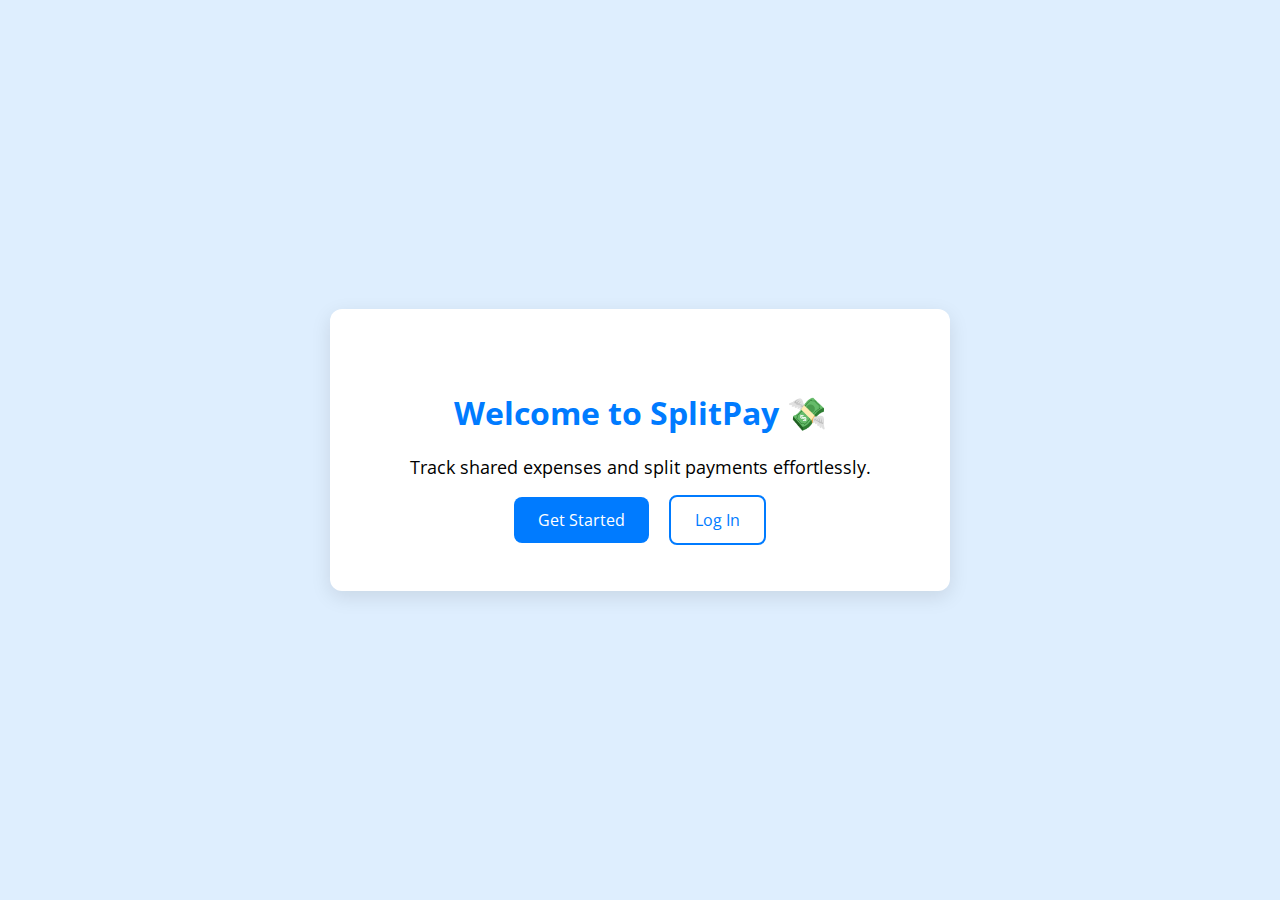
<file: templates/landing.html>
<!-- templates/landing.html -->
<!DOCTYPE html>
<html lang="en">
<head>
  <meta charset="UTF-8" />
  <meta name="viewport" content="width=device-width, initial-scale=1.0"/>
  <title>Welcome to SplitPay</title>
  <link rel="stylesheet" href="/static/landing.css" />
  <style>
    @import url('https://fonts.googleapis.com/css2?family=Open+Sans:wght@300;400;600&display=swap');
  </style>
</head>
<body>
  <div class="landing-container">
    <h1>Welcome to SplitPay 💸</h1>
    <p>Track shared expenses and split payments effortlessly.</p>
    <div class="buttons">
      <a href="/signup" class="btn">Get Started</a>
      <a href="/login" class="btn-outline">Log In</a>
    </div>
  </div>
</body>
</html>
</file>
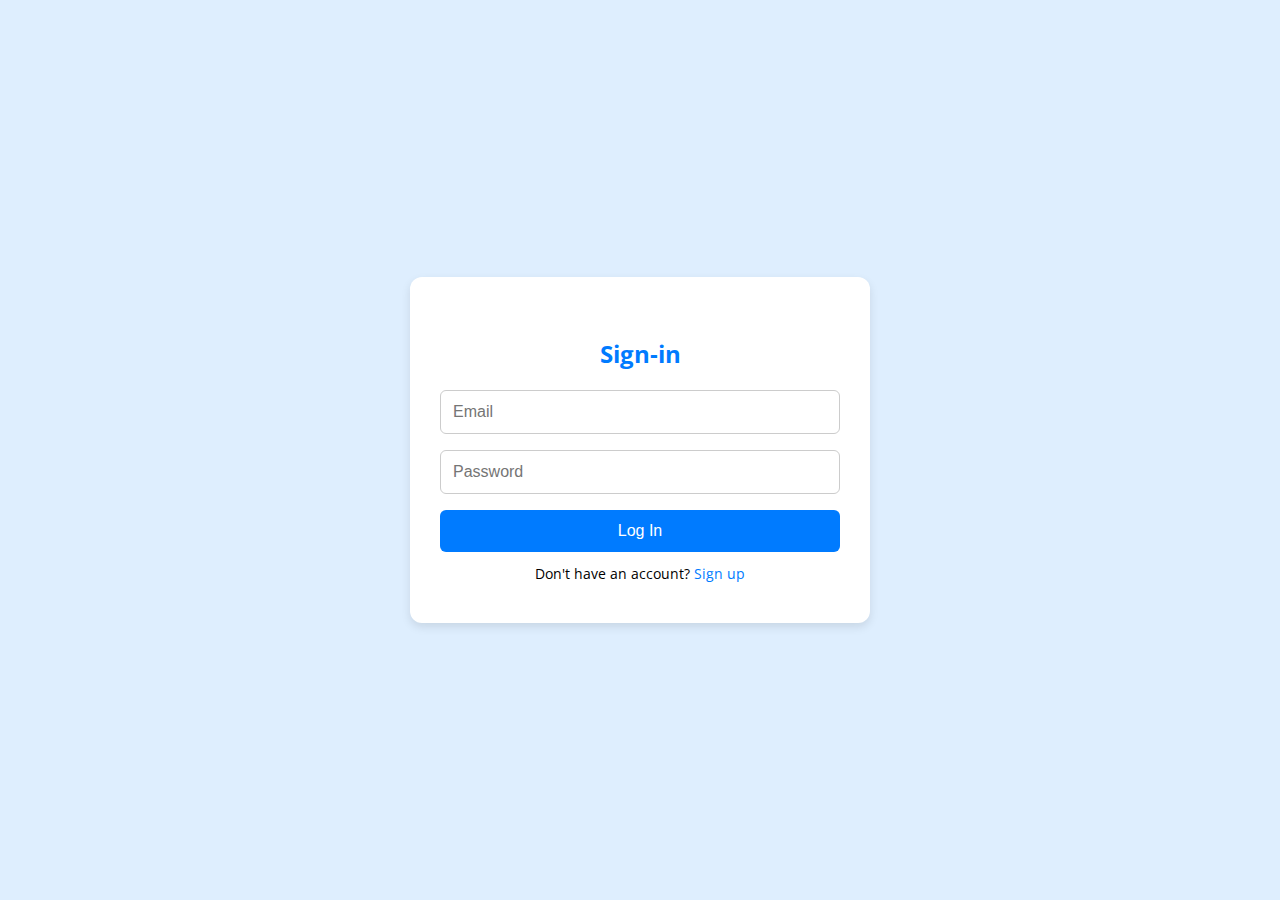
<file: templates/login.html>
<!DOCTYPE html>
<html lang="en">
<head>
  <meta charset="UTF-8" />
  <meta name="viewport" content="width=device-width, initial-scale=1.0"/>
  <title>Sign-in</title>
  <link rel="stylesheet" href="/static/signup.css" />
  <style>
    @import url('https://fonts.googleapis.com/css2?family=Open+Sans:wght@300;400;600&display=swap');
  </style>
</head>
<body>
  <div class="signin-container">
    <h2>Sign-in</h2>
    <form action="/login" method="POST">
      <input type="email" name="email" placeholder="Email" required />
      <input type="password" name="password" placeholder="Password" required />
      <button type="submit">Log In</button>
    </form>
    
    <div class="login-link">
      Don't have an account?<a href="/signup"> Sign up</a>
    </div>
  </div>
</body>
</html>
</file>
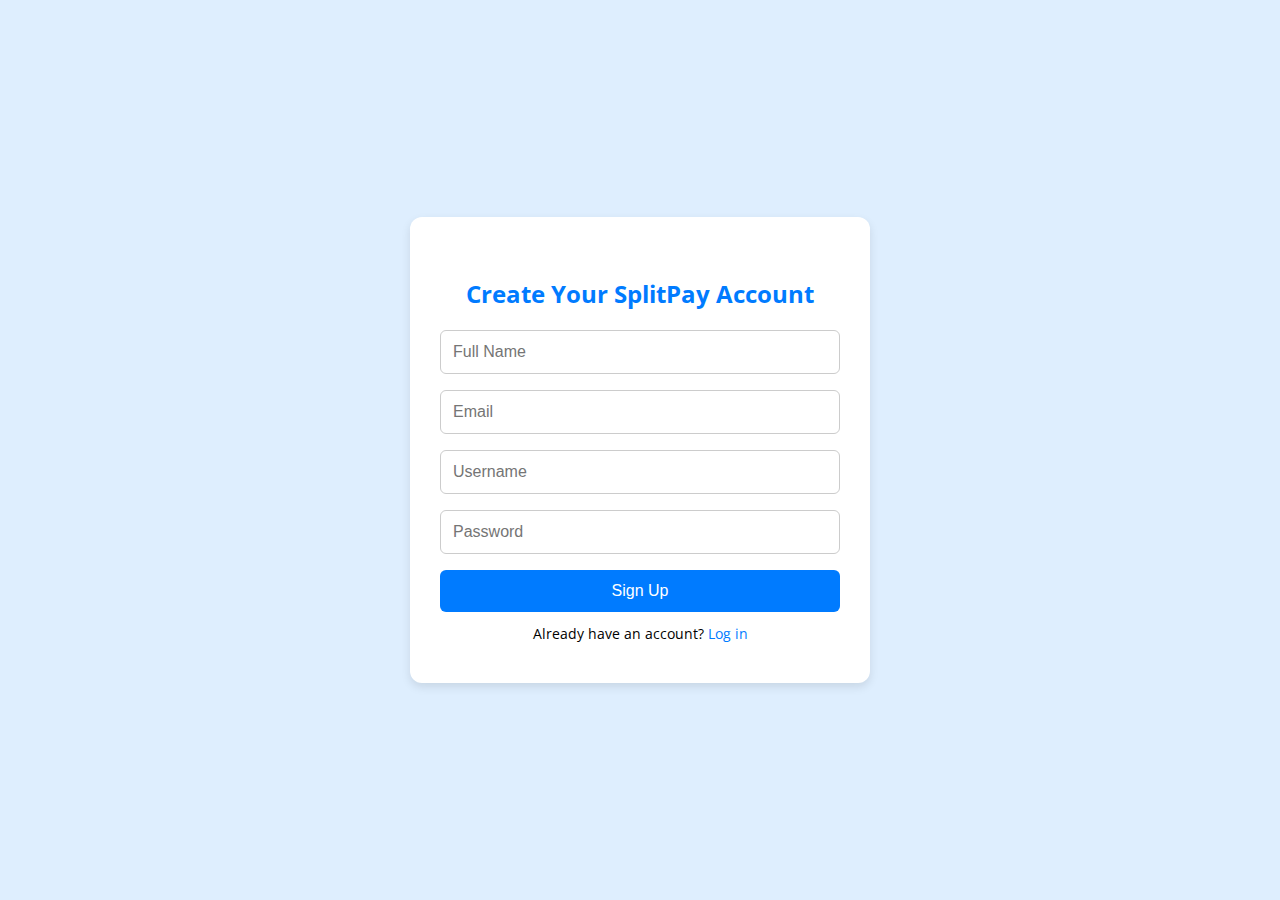
<file: templates/signup.html>
<!DOCTYPE html>
<html lang="en">
<head>
    <meta charset="UTF-8">
    <meta name="viewport" content="width=device-width, initial-scale=1.0">
    <title>Sign Up</title>
    <link rel="stylesheet" href="/static/signup.css">
    <style>
        @import url('https://fonts.googleapis.com/css2?family=Open+Sans:wght@300;400;600&display=swap');
    </style>
</head>
<body>
    <div class="signup-container">
        <h2>Create Your SplitPay Account</h2>
        <form action="/signup" method="POST">
          
          <input type="text" name="name" placeholder="Full Name" required />
          <input type="email" name="email" placeholder="Email" required />
          <input type="text" name="username" placeholder="Username" required />
          <input type="password" name="password" placeholder="Password" required />
          <button type="submit">Sign Up</button>
        </form>
        <div class="login-link">
          Already have an account? <a href="/login">Log in</a>
        </div>
    </div>
</body>
</html>
</file>
<file: static/landing.css>
/* static/landing.css */
body {
    font-family: 'Open Sans', sans-serif;
    background-color: #DEEEFE;
    display: flex;
    justify-content: center;
    align-items: center;
    height: 100vh;
    margin: 0;
  }
  
  .landing-container {
    text-align: center;
    background: white;
    padding: 60px;
    border-radius: 12px;
    box-shadow: 0 6px 20px rgba(0, 0, 0, 0.1);
    width: 90%;
    max-width: 500px;
  }
  
  .landing-container h1 {
    font-size: 32px;
    color: #007bff;
  }
  
  .landing-container p {
    font-size: 18px;
    margin: 20px 0;
  }
  
  .buttons {
    margin-top: 30px;
  }
  
  .btn,
  .btn-outline {
    text-decoration: none;
    padding: 12px 24px;
    margin: 8px;
    font-size: 16px;
    border-radius: 8px;
    transition: all 0.3s ease;
  }
  
  .btn {
    background-color: #007bff;
    color: white;
  }
  
  .btn:hover {
    background-color: #005bbd;
  }
  
  .btn-outline {
    border: 2px solid #007bff;
    color: #007bff;
  }
  
  .btn-outline:hover {
    background-color: #f0f8ff;
  }
</file>
<file: static/signup.css>
body {
    font-family: 'Open Sans', sans-serif;
    background-color: #DEEEFE;
    display: flex;
    justify-content: center;
    align-items: center;
    height: 100vh;
    margin: 0;
  }
  
  /* Shared styles for both signup and signin forms */
  .signup-container,
  .signin-container {
    background: white;
    padding: 40px 30px;
    border-radius: 12px;
    box-shadow: 0 4px 10px rgba(0, 0, 0, 0.1);
    width: 100%;
    max-width: 400px;
  }
  
  /* Shared input and button styles */
  .signup-container input,
  .signin-container input,
  .signup-container button,
  .signin-container button {
    width: 100%;
    box-sizing: border-box;
  }
  
  /* Headings */
  h2 {
    text-align: center;
    color: #007bff;
    margin-bottom: 20px;
  }
  
  /* Input fields */
  input[type="text"],
  input[type="email"],
  input[type="password"] {
    padding: 12px;
    margin-bottom: 16px;
    border: 1px solid #ccc;
    border-radius: 6px;
    font-size: 16px;
  }
  
  /* Button */
  button {
    padding: 12px;
    background-color: #007bff;
    border: none;
    color: white;
    font-size: 16px;
    border-radius: 6px;
    cursor: pointer;
  }
  
  button:hover {
    background-color: #005bbd;
  }
  
  /* Link to switch between login/signup */
  .login-link {
    text-align: center;
    margin-top: 12px;
    font-size: 14px;
  }
  
  .login-link a {
    color: #007bff;
    text-decoration: none;
  }
</file>
